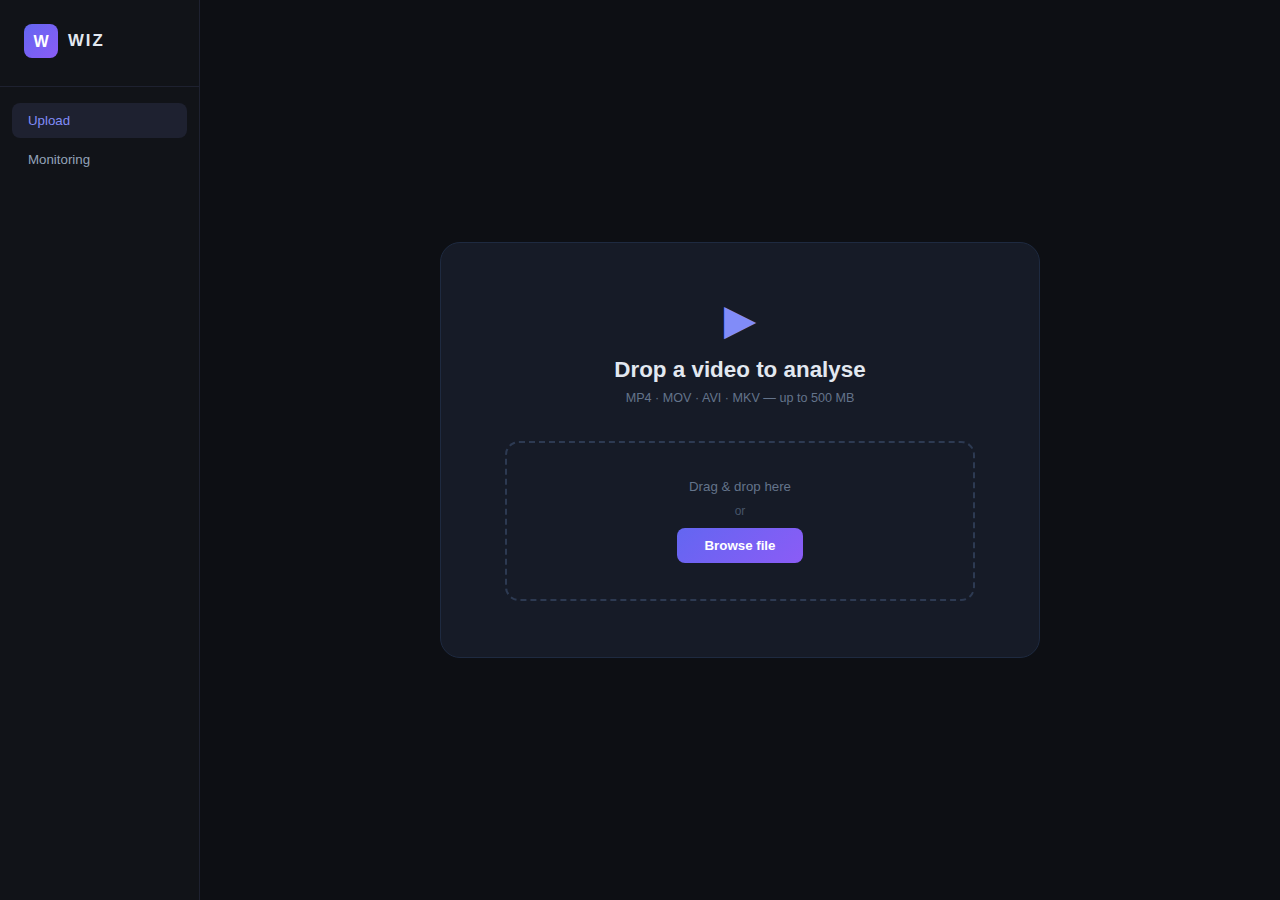
<file: web/index.html>
<!DOCTYPE html>
<html lang="en">
<head>
    <meta charset="UTF-8">
    <meta name="viewport" content="width=device-width, initial-scale=1.0">
    <title>WIZ Video Intelligence</title>
    <link rel="stylesheet" href="style.css">
</head>
<body>
    <div class="app-shell">

        <!-- ── Sidebar ───────────────────────────────────────────── -->
        <aside class="sidebar" id="sidebar">
            <div class="sidebar-logo">
                <span class="logo-mark">W</span>
                <span class="logo-text">WIZ</span>
            </div>
            <nav class="sidebar-nav">
                <a href="#" class="nav-item active" data-view="upload">Upload</a>
                <a href="/monitoring" class="nav-item" target="_blank">Monitoring</a>
            </nav>
        </aside>

        <!-- ── Main area ─────────────────────────────────────────── -->
        <main class="main-area">

            <!-- Upload screen -->
            <div class="view active" id="viewUpload">
                <div class="upload-card">
                    <div class="upload-hero">
                        <div class="upload-icon">▶</div>
                        <h2>Drop a video to analyse</h2>
                        <p class="upload-hint">MP4 · MOV · AVI · MKV — up to 500 MB</p>
                    </div>
                    <div class="upload-drop" id="uploadArea">
                        <input type="file" id="videoInput" accept="video/*" hidden>
                        <div class="drop-inner">
                            <span class="drop-label">Drag &amp; drop here</span>
                            <span class="drop-or">or</span>
                            <button class="btn-primary" id="browseBtn">Browse file</button>
                        </div>
                    </div>
                </div>
            </div>

            <!-- Results screen (hidden until processing done) -->
            <div class="view" id="viewResults">

                <!-- Top bar -->
                <header class="results-bar">
                    <div class="results-title" id="videoFileName">video.mp4</div>
                    <div class="stat-chips" id="statChips">
                        <span class="chip chip-blink">
                            <span id="blinkCount">0</span> Blinks
                        </span>
                        <span class="chip chip-breath">
                            <span id="breathCount">0</span> Breaths
                        </span>
                        <span class="chip chip-speaker">
                            <span id="speakerCount">0</span> Speakers
                        </span>
                        <span class="chip chip-scene">
                            <span id="sceneCount">0</span> Scenes
                        </span>
                        <span class="chip chip-caption">
                            <span id="captionCount">0</span> Captions
                        </span>
                    </div>
                    <button class="btn-ghost" id="newVideoBtn">+ New video</button>
                </header>

                <!-- Processing overlay -->
                <div class="processing-overlay" id="processingOverlay">
                    <div class="processing-card">
                        <div class="spinner"></div>
                        <div class="processing-label" id="processingText">Initialising pipeline…</div>
                        <div class="progress-bar">
                            <div class="progress-fill" id="processingFill"></div>
                        </div>
                    </div>
                </div>

                <!-- Two-column layout: player + sidebar panel -->
                <div class="results-body" id="resultsBody" style="display:none">

                    <!-- Left: player + timeline -->
                    <div class="player-col">
                        <div class="player-wrapper">
                            <video id="videoPlayer" controls></video>
                        </div>

                        <!-- Timeline -->
                        <div class="timeline-box">
                            <div class="tl-header">
                                <span class="tl-title">Timeline</span>
                                <div class="tl-controls">
                                    <button class="tl-btn" id="zoomIn">+</button>
                                    <button class="tl-btn" id="zoomOut">−</button>
                                    <button class="tl-btn" id="resetZoom">↺</button>
                                </div>
                            </div>
                            <div class="tl-tracks" id="tlTracks">
                                <div class="tl-track">
                                    <div class="tl-label">Audio</div>
                                    <div class="tl-content">
                                        <canvas id="waveformCanvas" class="waveform-canvas"></canvas>
                                    </div>
                                </div>
                                <div class="tl-track">
                                    <div class="tl-label">Speech</div>
                                    <div class="tl-content" id="speechTrack"></div>
                                </div>
                                <div class="tl-track">
                                    <div class="tl-label">Tone</div>
                                    <div class="tl-content" id="toneTrack"></div>
                                </div>
                                <div class="tl-track">
                                    <div class="tl-label">Captions</div>
                                    <div class="tl-content" id="captionsTrack"></div>
                                </div>
                                <div class="tl-track">
                                    <div class="tl-label">Events</div>
                                    <div class="tl-content" id="eventsTrack"></div>
                                </div>
                                <div class="tl-track tl-ruler">
                                    <div class="tl-label"></div>
                                    <div class="tl-content" id="timeRuler"></div>
                                </div>
                                <!-- Playhead sits inside tl-tracks so position:absolute uses the same coordinate space as segments -->
                                <div class="tl-playhead" id="timelinePlayhead"></div>
                            </div>
                        </div>
                    </div>

                    <!-- Right: detail panel -->
                    <div class="detail-col">
                        <div class="detail-tabs">
                            <button class="dtab active" data-tab="transcript">Transcript</button>
                            <button class="dtab" data-tab="scenes">Scenes</button>
                            <button class="dtab" data-tab="captions">Captions</button>
                            <button class="dtab" data-tab="events">Events</button>
                        </div>

                        <div class="dtab-content active" id="transcriptTab">
                            <div id="transcriptContent" class="scroll-pane"></div>
                        </div>
                        <div class="dtab-content" id="scenesTab">
                            <div id="scenesContent" class="scroll-pane"></div>
                        </div>
                        <div class="dtab-content" id="captionsTab">
                            <div id="captionsContent" class="scroll-pane"></div>
                        </div>
                        <div class="dtab-content" id="eventsTab">
                            <div id="eventsContent" class="scroll-pane"></div>
                        </div>
                    </div>
                </div>
            </div>
        </main>
    </div>

    <script src="script.js"></script>
</body>
</html>
</file>
<file: web/style.css>
/* ── Reset ────────────────────────────────────────────────────── */
*, *::before, *::after { box-sizing: border-box; margin: 0; padding: 0; }

html { font-size: 14px; scroll-behavior: smooth; }

body {
    font-family: -apple-system, BlinkMacSystemFont, 'Inter', 'Segoe UI', sans-serif;
    background: #0d0f14;
    color: #e2e8f0;
    min-height: 100vh;
}

/* ── Layout shell ─────────────────────────────────────────────── */
.app-shell {
    display: flex;
    height: 100vh;
    overflow: hidden;
}

/* ── Sidebar ──────────────────────────────────────────────────── */
.sidebar {
    width: 200px;
    flex-shrink: 0;
    background: #111318;
    border-right: 1px solid #1e2130;
    display: flex;
    flex-direction: column;
    padding: 24px 0;
}

.sidebar-logo {
    display: flex;
    align-items: center;
    gap: 10px;
    padding: 0 24px 28px;
    border-bottom: 1px solid #1e2130;
}

.logo-mark {
    width: 34px;
    height: 34px;
    background: linear-gradient(135deg, #6366f1, #8b5cf6);
    border-radius: 8px;
    display: flex;
    align-items: center;
    justify-content: center;
    font-weight: 800;
    font-size: 1.15rem;
    color: #fff;
}

.logo-text {
    font-weight: 700;
    font-size: 1.2rem;
    letter-spacing: 2px;
    color: #e2e8f0;
}

.sidebar-nav {
    display: flex;
    flex-direction: column;
    padding: 16px 12px;
    gap: 4px;
}

.nav-item {
    display: block;
    padding: 10px 16px;
    border-radius: 8px;
    color: #94a3b8;
    font-weight: 500;
    text-decoration: none;
    transition: background 0.15s, color 0.15s;
    font-size: 0.95rem;
}

.nav-item:hover { background: #1e2130; color: #e2e8f0; }
.nav-item.active { background: #1e2130; color: #818cf8; }

/* ── Main area ────────────────────────────────────────────────── */
.main-area {
    flex: 1;
    overflow-y: auto;
    display: flex;
    flex-direction: column;
}

/* Views */
.view { display: none; flex: 1; }
.view.active { display: flex; flex-direction: column; }

/* ── Upload view ──────────────────────────────────────────────── */
#viewUpload {
    align-items: center;
    justify-content: center;
    padding: 40px;
}

.upload-card {
    background: #161b27;
    border: 1px solid #1e2a40;
    border-radius: 20px;
    padding: 56px 64px;
    width: 100%;
    max-width: 600px;
    text-align: center;
}

.upload-hero { margin-bottom: 36px; }

.upload-icon {
    font-size: 3rem;
    margin-bottom: 16px;
    color: #818cf8;
    line-height: 1;
}

.upload-hero h2 { font-size: 1.6rem; font-weight: 700; color: #e2e8f0; margin-bottom: 8px; }
.upload-hint { color: #64748b; font-size: 0.9rem; }

.upload-drop {
    border: 2px dashed #2d3a52;
    border-radius: 14px;
    padding: 36px;
    cursor: pointer;
    transition: border-color 0.2s, background 0.2s;
}

.upload-drop:hover, .upload-drop.drag-over {
    border-color: #6366f1;
    background: rgba(99,102,241,0.05);
}

.drop-inner { display: flex; flex-direction: column; align-items: center; gap: 10px; }
.drop-label { color: #64748b; font-size: 0.95rem; }
.drop-or { color: #475569; font-size: 0.85rem; }

.btn-primary {
    background: linear-gradient(135deg, #6366f1, #8b5cf6);
    color: #fff;
    border: none;
    padding: 10px 28px;
    border-radius: 8px;
    font-size: 0.95rem;
    font-weight: 600;
    cursor: pointer;
    transition: opacity 0.2s;
}
.btn-primary:hover { opacity: 0.88; }

.btn-ghost {
    background: transparent;
    color: #818cf8;
    border: 1px solid #2d3a52;
    padding: 8px 20px;
    border-radius: 8px;
    font-size: 0.9rem;
    font-weight: 500;
    cursor: pointer;
    transition: background 0.15s;
}
.btn-ghost:hover { background: #1e2130; }

/* ── Results view ─────────────────────────────────────────────── */
#viewResults { flex-direction: column; min-height: 0; }

.results-bar {
    display: flex;
    align-items: center;
    gap: 16px;
    padding: 14px 24px;
    background: #111318;
    border-bottom: 1px solid #1e2130;
    flex-wrap: wrap;
}

.results-title {
    font-weight: 600;
    font-size: 0.95rem;
    color: #e2e8f0;
    margin-right: auto;
    white-space: nowrap;
    overflow: hidden;
    text-overflow: ellipsis;
    max-width: 260px;
}

.stat-chips { display: flex; gap: 8px; flex-wrap: wrap; }

.chip {
    display: flex;
    align-items: center;
    gap: 5px;
    padding: 5px 12px;
    border-radius: 20px;
    font-size: 0.82rem;
    font-weight: 600;
    background: #1e2130;
    color: #94a3b8;
}

.chip span { font-size: 1rem; font-weight: 700; }

.chip-blink   { border-left: 3px solid #f97316; }
.chip-breath  { border-left: 3px solid #3b82f6; }
.chip-speaker { border-left: 3px solid #22c55e; }
.chip-scene   { border-left: 3px solid #a855f7; }
.chip-caption { border-left: 3px solid #06b6d4; }

/* Processing overlay */
.processing-overlay {
    position: absolute;
    inset: 0;
    background: rgba(13,15,20,0.85);
    display: flex;
    align-items: center;
    justify-content: center;
    z-index: 50;
}

.processing-card {
    background: #161b27;
    border: 1px solid #1e2a40;
    border-radius: 16px;
    padding: 40px 48px;
    text-align: center;
    min-width: 320px;
}

.spinner {
    width: 40px;
    height: 40px;
    border: 3px solid #1e2130;
    border-top-color: #6366f1;
    border-radius: 50%;
    animation: spin 0.8s linear infinite;
    margin: 0 auto 20px;
}

@keyframes spin { to { transform: rotate(360deg); } }

.processing-label { color: #94a3b8; font-size: 0.95rem; margin-bottom: 20px; }

.progress-bar {
    height: 4px;
    background: #1e2130;
    border-radius: 2px;
    overflow: hidden;
}

.progress-fill {
    height: 100%;
    width: 0%;
    background: linear-gradient(90deg, #6366f1, #8b5cf6);
    border-radius: 2px;
    transition: width 0.4s ease;
}

/* Two-column body */
.results-body {
    display: flex;
    flex: 1;
    min-height: 0;
    gap: 0;
    position: relative;
}

/* ── Player column ────────────────────────────────────────────── */
.player-col {
    flex: 1;
    display: flex;
    flex-direction: column;
    min-width: 0;
    border-right: 1px solid #1e2130;
    overflow: hidden;
}

.player-wrapper {
    background: #000;
    flex-shrink: 0;
}

#videoPlayer {
    width: 100%;
    display: block;
    max-height: 340px;
    object-fit: contain;
    background: #000;
}

/* ── Timeline ─────────────────────────────────────────────────── */
.timeline-box {
    background: #111318;
    flex: 1;
    overflow-y: auto;
    padding: 16px;
}

.tl-header {
    display: flex;
    align-items: center;
    justify-content: space-between;
    margin-bottom: 14px;
}

.tl-title { font-weight: 600; font-size: 0.85rem; color: #94a3b8; letter-spacing: 0.5px; text-transform: uppercase; }

.tl-controls { display: flex; gap: 6px; }

.tl-btn {
    background: #1e2130;
    color: #94a3b8;
    border: none;
    width: 28px;
    height: 28px;
    border-radius: 6px;
    font-size: 1rem;
    cursor: pointer;
    transition: background 0.15s;
    display: flex;
    align-items: center;
    justify-content: center;
}
.tl-btn:hover { background: #2d3a52; color: #e2e8f0; }

/* Timeline tracks */
.tl-tracks {
    position: relative;
}

.tl-track {
    display: flex;
    align-items: stretch;
    min-height: 44px;
    border-bottom: 1px solid #1a1f2e;
}

.tl-track:last-child { border-bottom: none; }

.tl-label {
    width: 72px;
    flex-shrink: 0;
    padding: 0 8px;
    font-size: 0.75rem;
    font-weight: 600;
    text-transform: uppercase;
    letter-spacing: 0.4px;
    color: #475569;
    display: flex;
    align-items: center;
    justify-content: flex-end;
    background: #111318;
    border-right: 1px solid #1e2130;
}

.tl-content {
    flex: 1;
    position: relative;
    background: #13171f;
    min-height: 44px;
    overflow: hidden;
}

.waveform-canvas {
    width: 100%;
    height: 44px;
    display: block;
}

/* Speech segments */
.speech-seg {
    position: absolute;
    top: 4px;
    bottom: 4px;
    background: rgba(34,197,94,0.2);
    border: 1px solid #22c55e;
    border-radius: 3px;
    padding: 2px 4px;
    font-size: 0.7rem;
    color: #86efac;
    overflow: hidden;
    cursor: pointer;
    white-space: nowrap;
    text-overflow: ellipsis;
    transition: background 0.15s;
}
.speech-seg:hover { background: rgba(34,197,94,0.35); }

.seg-speaker { font-weight: 700; display: block; }
.seg-text { opacity: 0.8; display: block; white-space: nowrap; overflow: hidden; text-overflow: ellipsis; }

/* Tone segments */
.tone-seg {
    position: absolute;
    top: 4px;
    bottom: 4px;
    border-radius: 3px;
    font-size: 0.68rem;
    font-weight: 700;
    display: flex;
    align-items: center;
    justify-content: center;
    cursor: pointer;
    text-transform: uppercase;
    letter-spacing: 0.4px;
    transition: filter 0.15s;
}
.tone-seg:hover { filter: brightness(1.2); }

.tone-calm          { background: rgba(99,102,241,0.55); color: #c7d2fe; }
.tone-excited       { background: rgba(249,115,22,0.55); color: #fed7aa; }
.tone-tense         { background: rgba(239,68,68,0.55);  color: #fecaca; }
.tone-somber        { background: rgba(100,116,139,0.55); color: #cbd5e1; }
.tone-neutral       { background: rgba(71,85,105,0.55);  color: #94a3b8; }
.tone-confrontational { background: rgba(220,38,38,0.6); color: #fca5a5; }
.tone-positive      { background: rgba(34,197,94,0.5);  color: #86efac; }
.tone-negative      { background: rgba(239,68,68,0.5);  color: #fca5a5; }

/* Caption segments */
.caption-seg {
    position: absolute;
    top: 4px;
    bottom: 4px;
    background: rgba(6,182,212,0.2);
    border: 1px solid #06b6d4;
    border-radius: 3px;
    padding: 2px 5px;
    font-size: 0.68rem;
    color: #67e8f9;
    overflow: hidden;
    cursor: pointer;
    white-space: nowrap;
    text-overflow: ellipsis;
    transition: background 0.15s;
}
.caption-seg:hover { background: rgba(6,182,212,0.35); }

/* Event markers */
.ev-marker {
    position: absolute;
    top: 6px;
    bottom: 6px;
    width: 3px;
    border-radius: 2px;
    cursor: pointer;
    transition: width 0.1s;
}
.ev-marker:hover { width: 5px; }
.ev-blink  { background: #f97316; }
.ev-breath { background: #3b82f6; }

/* Ruler */
.tl-ruler .tl-content { background: #0d0f14; }

.tl-ruler .tl-label { background: #0d0f14; border-right-color: #0d0f14; }

.time-mark {
    position: absolute;
    top: 0;
    height: 100%;
    border-left: 1px solid #1e2130;
    font-size: 0.7rem;
    color: #475569;
    padding-left: 4px;
    display: flex;
    align-items: center;
}

.time-mark.major { border-left-color: #2d3a52; color: #64748b; font-weight: 600; }

/* Playhead */
.tl-playhead {
    position: absolute;
    top: 0;
    bottom: 0;
    width: 2px;
    background: #f43f5e;
    pointer-events: none;
    z-index: 20;
    left: 72px;
}
.tl-playhead::before {
    content: '';
    position: absolute;
    top: -5px;
    left: -5px;
    width: 12px;
    height: 12px;
    background: #f43f5e;
    border-radius: 50%;
    border: 2px solid #0d0f14;
}

/* ── Detail column ────────────────────────────────────────────── */
.detail-col {
    width: 360px;
    flex-shrink: 0;
    display: flex;
    flex-direction: column;
    min-height: 0;
    background: #111318;
}

.detail-tabs {
    display: flex;
    border-bottom: 1px solid #1e2130;
    flex-shrink: 0;
}

.dtab {
    flex: 1;
    background: none;
    border: none;
    padding: 12px 4px;
    font-size: 0.8rem;
    font-weight: 600;
    color: #475569;
    cursor: pointer;
    border-bottom: 2px solid transparent;
    transition: color 0.15s, border-color 0.15s;
    text-transform: uppercase;
    letter-spacing: 0.5px;
}
.dtab:hover { color: #94a3b8; }
.dtab.active { color: #818cf8; border-bottom-color: #6366f1; }

.dtab-content { display: none; flex: 1; min-height: 0; }
.dtab-content.active { display: flex; flex-direction: column; }

.scroll-pane {
    flex: 1;
    overflow-y: auto;
    padding: 16px;
}

/* Transcript items */
.t-item {
    background: #161b27;
    border-radius: 10px;
    padding: 14px;
    margin-bottom: 10px;
    border-left: 3px solid #22c55e;
    cursor: pointer;
    transition: background 0.15s, transform 0.1s;
}
.t-item:hover { background: #1c2436; transform: translateX(3px); }

.t-header {
    display: flex;
    justify-content: space-between;
    margin-bottom: 6px;
}
.t-speaker { font-weight: 700; color: #22c55e; font-size: 0.85rem; }
.t-time { color: #475569; font-size: 0.78rem; font-family: monospace; }
.t-text { color: #cbd5e1; font-size: 0.88rem; line-height: 1.5; }

/* Scene items */
.s-item {
    background: #161b27;
    border-radius: 10px;
    padding: 14px;
    margin-bottom: 10px;
    border-left: 3px solid #a855f7;
    cursor: pointer;
    transition: background 0.15s;
}
.s-item:hover { background: #1c2436; }

.s-header { display: flex; justify-content: space-between; margin-bottom: 8px; }
.s-title { font-weight: 700; color: #a855f7; font-size: 0.85rem; }
.s-time { color: #475569; font-size: 0.78rem; font-family: monospace; }

.s-tone {
    display: inline-block;
    padding: 2px 10px;
    border-radius: 12px;
    font-size: 0.72rem;
    font-weight: 700;
    text-transform: uppercase;
    letter-spacing: 0.5px;
    margin-bottom: 8px;
    background: #1e2130;
    color: #818cf8;
}

.s-summary { color: #94a3b8; font-size: 0.85rem; line-height: 1.5; font-style: italic; }

/* Caption items */
.c-item {
    background: #161b27;
    border-radius: 10px;
    padding: 14px;
    margin-bottom: 10px;
    border-left: 3px solid #06b6d4;
    cursor: pointer;
    transition: background 0.15s;
}
.c-item:hover { background: #1c2436; }

.c-header { display: flex; justify-content: space-between; margin-bottom: 6px; }
.c-label { font-weight: 700; color: #06b6d4; font-size: 0.82rem; }
.c-time { color: #475569; font-size: 0.78rem; font-family: monospace; }
.c-text { color: #cbd5e1; font-size: 0.88rem; line-height: 1.5; }

/* Events */
.ev-group { margin-bottom: 20px; }
.ev-group h4 { color: #94a3b8; font-size: 0.8rem; font-weight: 700; text-transform: uppercase; letter-spacing: 0.5px; margin-bottom: 10px; }

.ev-item {
    display: flex;
    justify-content: space-between;
    align-items: center;
    padding: 9px 12px;
    background: #161b27;
    border-radius: 8px;
    margin-bottom: 6px;
    cursor: pointer;
    transition: background 0.15s;
}
.ev-item:hover { background: #1c2436; }

.ev-dot {
    width: 8px;
    height: 8px;
    border-radius: 50%;
    flex-shrink: 0;
}
.ev-dot-blink  { background: #f97316; }
.ev-dot-breath { background: #3b82f6; }

.ev-item-time { color: #94a3b8; font-family: monospace; font-size: 0.82rem; }
.ev-item-conf {
    background: #1e2130;
    color: #818cf8;
    padding: 2px 8px;
    border-radius: 10px;
    font-size: 0.75rem;
    font-weight: 600;
}

/* Empty states */
.empty-state {
    color: #475569;
    font-size: 0.88rem;
    text-align: center;
    padding: 40px 20px;
}

/* Scrollbar */
::-webkit-scrollbar { width: 6px; height: 6px; }
::-webkit-scrollbar-track { background: transparent; }
::-webkit-scrollbar-thumb { background: #2d3a52; border-radius: 3px; }
::-webkit-scrollbar-thumb:hover { background: #3d4e6a; }

/* ── Search tab ───────────────────────────────────────────────── */
.search-box {
    padding: 14px 14px 0;
    flex-shrink: 0;
    border-bottom: 1px solid #1e2130;
}

.search-mode-pills {
    display: flex;
    gap: 6px;
    flex-wrap: wrap;
    margin-bottom: 10px;
}

.mode-pill {
    background: #1e2130;
    color: #64748b;
    border: 1px solid #2d3a52;
    padding: 4px 12px;
    border-radius: 20px;
    font-size: 0.75rem;
    font-weight: 600;
    cursor: pointer;
    transition: background 0.15s, color 0.15s, border-color 0.15s;
}
.mode-pill:hover { color: #94a3b8; border-color: #3d4e6a; }
.mode-pill.active {
    background: rgba(99,102,241,0.15);
    color: #818cf8;
    border-color: #6366f1;
}

.search-fields {
    display: flex;
    flex-direction: column;
    gap: 8px;
    padding-bottom: 14px;
}

.search-input {
    width: 100%;
    background: #13171f;
    border: 1px solid #2d3a52;
    border-radius: 8px;
    padding: 9px 12px;
    color: #e2e8f0;
    font-size: 0.88rem;
    outline: none;
    transition: border-color 0.15s;
}
.search-input:focus { border-color: #6366f1; }
.search-input::placeholder { color: #475569; }

.search-speaker-row {
    display: flex;
    align-items: center;
    gap: 10px;
}

.search-select {
    flex: 1;
    background: #13171f;
    border: 1px solid #2d3a52;
    border-radius: 8px;
    padding: 8px 10px;
    color: #e2e8f0;
    font-size: 0.85rem;
    outline: none;
}
.search-select:focus { border-color: #6366f1; }

.search-toggle {
    display: flex;
    align-items: center;
    gap: 6px;
    color: #64748b;
    font-size: 0.8rem;
    cursor: pointer;
    white-space: nowrap;
}
.search-toggle input { accent-color: #6366f1; cursor: pointer; }
.search-toggle:hover { color: #94a3b8; }

.btn-search {
    background: linear-gradient(135deg, #6366f1, #8b5cf6);
    color: #fff;
    border: none;
    padding: 9px;
    border-radius: 8px;
    font-size: 0.88rem;
    font-weight: 600;
    cursor: pointer;
    transition: opacity 0.2s;
}
.btn-search:hover { opacity: 0.88; }
.btn-search:disabled { opacity: 0.45; cursor: default; }

/* Search result items */
.sr-item {
    background: #161b27;
    border-radius: 10px;
    padding: 12px 14px;
    margin-bottom: 8px;
    border-left: 3px solid #6366f1;
    cursor: pointer;
    transition: background 0.15s, transform 0.1s;
}
.sr-item:hover { background: #1c2436; transform: translateX(3px); }

.sr-header {
    display: flex;
    align-items: center;
    gap: 8px;
    margin-bottom: 5px;
}

.sr-timecode {
    font-family: monospace;
    font-size: 0.78rem;
    color: #818cf8;
    font-weight: 700;
}

.sr-speaker {
    font-size: 0.78rem;
    font-weight: 700;
    color: #22c55e;
}

.sr-emotion {
    font-size: 0.72rem;
    font-weight: 700;
    text-transform: uppercase;
    letter-spacing: 0.4px;
    color: #f97316;
    margin-left: auto;
}

.sr-text {
    color: #94a3b8;
    font-size: 0.84rem;
    line-height: 1.45;
}

.sr-score {
    font-size: 0.72rem;
    color: #475569;
    margin-top: 4px;
}

.search-status {
    color: #475569;
    font-size: 0.82rem;
    padding: 6px 0 10px;
    text-align: center;
}

.search-status-row {
    display: flex;
    align-items: center;
    justify-content: space-between;
    padding: 6px 2px 10px;
    color: #475569;
    font-size: 0.82rem;
}

.btn-copy {
    background: transparent;
    border: 1px solid #334155;
    color: #94a3b8;
    border-radius: 5px;
    padding: 2px 10px;
    font-size: 0.78rem;
    cursor: pointer;
    transition: border-color 0.15s, color 0.15s;
}

.btn-copy:hover { border-color: #6366f1; color: #818cf8; }
.btn-copy:active { color: #22c55e; border-color: #22c55e; }

/* Responsive */
@media (max-width: 900px) {
    .sidebar { width: 56px; }
    .logo-text, .nav-item { display: none; }
    .logo-mark { margin: 0 auto; }
    .results-body { flex-direction: column; }
    .detail-col { width: 100%; border-top: 1px solid #1e2130; }
}
</file>
